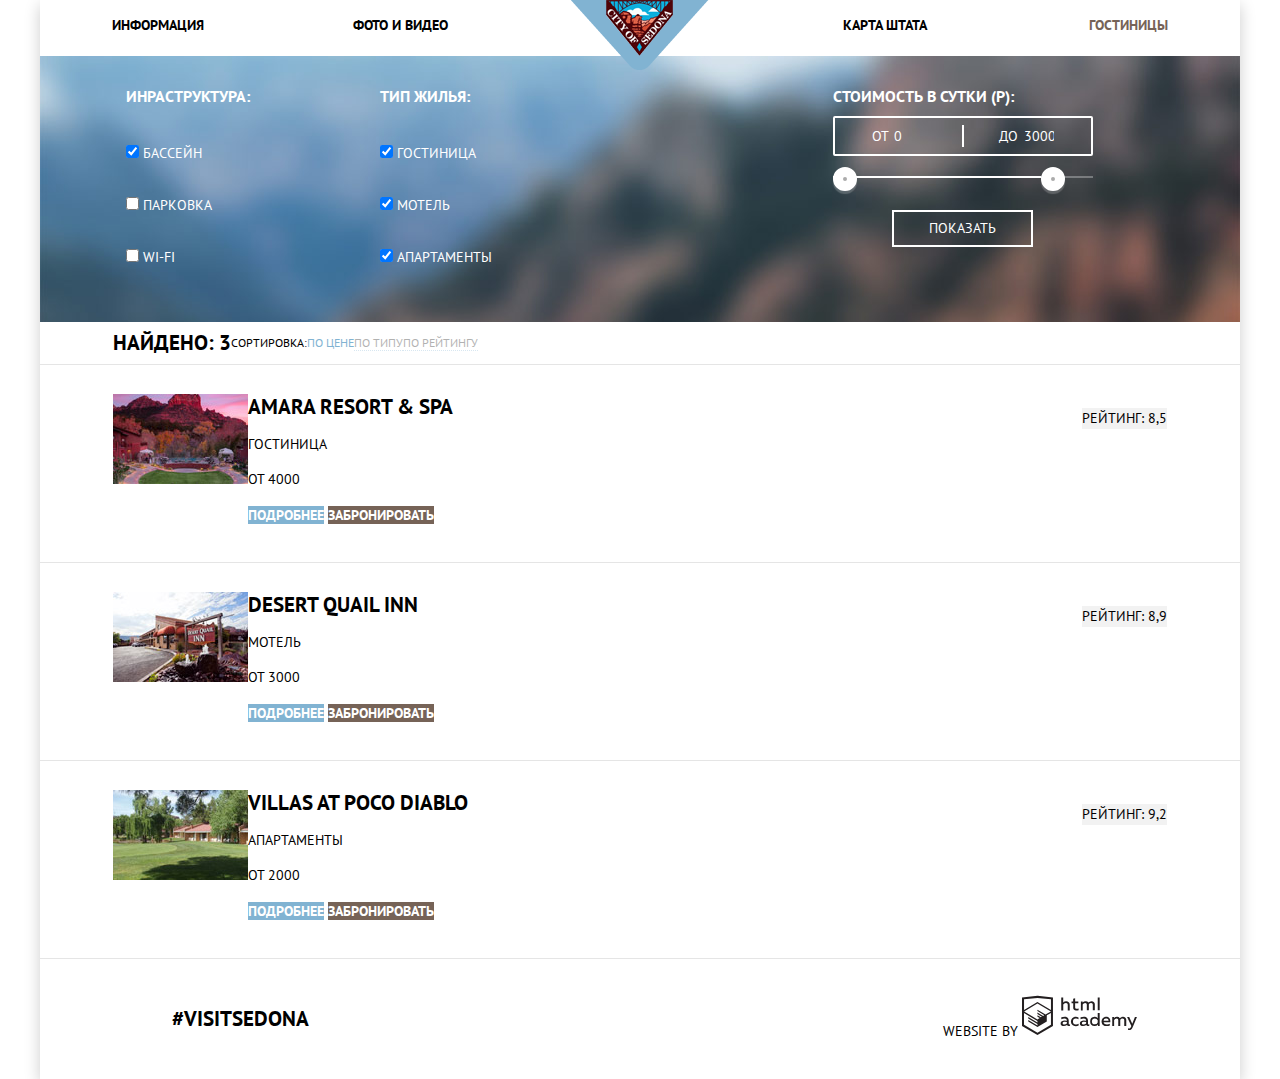
<file: hotels.html>
<!DOCTYPE html>
<html lang="ru">
<head>
  <meta charset="utf-8">
  <title>HTML Academy: Седона</title>
  <link href="https://fonts.googleapis.com/css?family=PT+Sans:400,700&amp;subset=cyrillic" rel="stylesheet">
  <link rel="stylesheet" href="css/normalize.css">
  <link rel="stylesheet" href="css/style.css">
</head>
<body>
  <div class="container">

    <header class="page-header">
      <nav class="main-navigaion">
        <ul class="site-navigation">
          <li><a href="#">Информация</a></li>
          <li><a href="#">Фото и видео</a></li>
          <li><a href="#">Карта штата</a></li>
          <li><a class="active">Гостиницы</a></li>
        </ul>
          <a class="main-logo" href="index.html"> <img src="img/main-logo.png" width="138" height="70" alt="Логотип"></a>
      </nav>
    </header>

<main>
    <form class="selection" action="https://echo.htmlacademy.ru" method="get">
      <fieldset class="options">
      <legend>Инраструктура:</legend>
       <ul class="selection-list">
        <li>
          <input id="selection-pool" type="checkbox" name="pool" checked>
          <label for="selection-pool">Бассейн</label>
        </li>
        <li>
          <input id="selection-parking" type="checkbox" name="parking-place">
          <label for="selection-parking">Парковка</label>
        </li>
        <li>
          <input id="selection-wifi" type="checkbox" name="wifi">
          <label for="selection-wifi">Wi-Fi</label>
        </li>
       </ul>
       </fieldset>
       <fieldset class="options">
      <legend>Тип жилья:</legend>
       <ul class="selection-list">
        <li>
          <input id="hotel" type="checkbox" name="hotel" checked>
          <label for="hotel">Гостиница</label>
        </li>
        <li>
          <input id="motel" type="checkbox" name="motel" checked>
          <label for="motel">Мотель</label>
        </li>
        <li>
          <input id="apartments" type="checkbox" name="apartments" checked>
          <label for="apartments">Апартаменты</label>
        </li>
       </ul>
       </fieldset>
     <div class="filter-range">
       <div class="filter-range-title">Стоимость в сутки (р):</div>
       <div class="price-controls">
         <label class="min-price">от <input type="text" name="min-price" value="0"></label>
         <label class="max-price">до <input type="text" name="max-price" value="3000"></label>
       </div>
       <div class="range-controls">
         <div class="scale">
           <div class="bar"></div>
         </div>
         <div class="range-toggle range-toggle-min"></div>
         <div class="range-toggle range-toggle-max"></div>
       </div>
       <button  class="show" type="submit">Показать</button>
     </div>
    </form>



    <div class="sort">
    <b class="caption">Найдено: 3</b>
    <p>Сортировка:</p>
    <ul class="sorting">
      <li><a class="active" href="#">По цене</a></li>
      <li><a href="#">По типу</a></li>
      <li><a href="#">По рейтингу</a></li>
    </ul>
    <ul class="sorting arrows">
      <li><a href="#"><span class="visually-hidden">up</span></a></li>
      <li><a href="#"><span class="visually-hidden">down</span></a></li>
    </ul>
  </div>
    <section class="results">
      <section class="hotel">
        <img src="img/hotel1.jpg" width="135" height="90" alt="Amara resort & spa">
        <div class="left">
          <b class="caption hotel-title"><a href="#">Amara resort & spa</a></b>
          <p>Гостиница</p>
          <p>от 4000</p>
          <a href="#" class="button-blue">Подробнее</a>
          <a href="#" class="button-brown">Забронировать</a>
        </div>
        <div class="rating">
          <span class="stars"><span class="visually-hidden">четыре звезды</span></span>
          <p>Рейтинг: 8,5</p>
        </div>
      </section>
      <section class="hotel">
        <img src="img/hotel2.jpg" width="135" height="90" alt="Desert quail inn">
        <div class="left">
          <b class="caption hotel-title"><a href="#">Desert quail inn</a></b>
          <p>Мотель</p>
          <p>от 3000</p>
          <a href="#" class="button-blue">Подробнее</a>
          <a href="#" class="button-brown">Забронировать</a>
        </div>
        <div class="rating">
          <span class="stars"><span class="visually-hidden">три звезды</span></span>
          <p>Рейтинг: 8,9</p>
        </div>
      </section>
      <section class="hotel">
        <img src="img/hotel3.jpg" width="135" height="90" alt="Villas at poco diablo">
        <div class="left">
          <b class="caption hotel-title"><a href="#">Villas at poco diablo</a></b>
          <p>Апартаменты</p>
          <p>от 2000</p>
          <a href="#" class="button-blue">Подробнее</a>
          <a href="#" class="button-brown">Забронировать</a>
        </div>
        <div class="rating">
          <span class="stars"><span class="visually-hidden">две звезды</span></span>
          <p>Рейтинг: 9,2</p>
        </div>
      </section>
    </section>
    <footer class="page-footer">
      <div class="visit-wrapper">
          <a class="visit" href="#">#Visitsedona</a>
      </div>
      <ul class="social-webs">
          <li><a class="button-blue" href="#"> <span class="visually-hidden">Twitter</span></a></li>
          <li><a class="button-blue" href="#"> <span class="visually-hidden">Facebook</span></a></li>
          <li><a class="button-blue" href="#"> <span class="visually-hidden">Youtube</span></a></li>
      </ul>
    <div class="html-academy">
      <span>website by</span>
      <a href="https://htmlacademy.ru/">
        <img src="img/logo-htmlacademy.svg" width="115" height="41" alt="Ссылка на академию">
      </a>
    </div>
    </footer>
  </div>
    </body>
  </html>
</file>
<file: css/style.css>
*,
*::before,
*::after {
  box-sizing: inherit;
}

html {
  box-sizing: border-box;
}
body{
  margin: 0;
  padding: 0;

  font-family: 'PT Sans', 'Arial', sans-serif;
  font-size: 14px;
  line-height: 21px;
  font-weight: 400;
  color: #000000;
  text-transform: uppercase;

  background-color: #ffffff;
}
a{
  text-decoration: none;
}
.container{
  position: relative;
  width: 1200px;
  margin: 0 auto;
  box-shadow: 0 5px 15px rgba(0,0,0,0.2)
}
.container ul{
  padding-left: 0;
  list-style: none;
}
.main-navigation{
  line-height: 26px;
  font-weight: 700;
  color: #000000;
  background-color: #ffffff;

}
.site-navigation{
  margin-top: 0;
  margin-bottom: 0;
  padding-top: 15px;
  height: 56px;
  display: flex;
  flex-wrap: wrap;
  align-items: flex-start;
  list-style: none;
}
.site-navigation li{
  width: 20%;
}
.site-navigation li:nth-child(4n+1){
text-align: left;
padding-left: 72px;
}
.site-navigation li:nth-child(4n+2){
text-align: left;
padding-left: 73px;

margin-right: 20%;
}
.site-navigation li:nth-child(4n+3){
text-align: right;
padding-right: 73px;
}
.site-navigation li:nth-child(4n+4){
text-align: right;
padding-right: 72px;
}
.main-logo{
  position: absolute;
  top: 0;
  left: 531px;
}
.site-navigation a{
  color: #000000;
  font-weight: 700;
}
.site-navigation a:hover{
  color: #81b3d2;
}
.site-navigation a:active{
  color: black;
  opacity: 0.3;
}
.site-navigation a.active,
.site-navigation a.active:hover,
.site-navigation a.active:active{
  color: #766357;
  opacity: 1;
}
.welkome-to-sedona{
  width: 1200px;
  height: 510px;
  padding: 76px 371px 80px;
  background-image: url("../img/white.png"), url("../img/mountain.jpg");
  background-position: 0 100%, 0 -76px;
  background-repeat: no-repeat;
}
.discription-sedona{

  text-align: center;
  display: block;
  width: 100%;
  padding-top: 61px;
  padding-left: 300px;
  padding-right: 300px;
  padding-bottom: 56px;
}
.caption{
  font-size: 21px;
  line-height: 26px;
  font-weight: 700;
}
.services-item{
  width: 400px;
}
.reason {
  display: flex;
  height: 256px;
  text-align: center;
}
.reason-blue{
  padding-left: 50px;
  padding-right: 50px;
  padding-top: 49px;
  padding-bottom: 49px;
  color: #ffffff;
  background-color: #81b3d2;
}
.other{
  background-color: #eeeeee;
}
.reason-item{
  width: 400px;
  padding-top: 50px;
  padding-bottom: 64px;
  padding-left: 60px;
  padding-right: 60px;
}
.services{
  display: flex;
  height: 330px;

  text-align: center;
}
.grey{
  background-color: #eeeeee;
}
.interested{
  font-size: 14px;
  line-height: 24px;
  padding-top: 60px;
  text-align: center;
}
.interested p{
  margin-top: 23px;
  margin-bottom: 44px;
  padding-left: 50px;
  padding-right: 50px;
}
.interested strong{
  font-size: 30px;
  line-height: 36px;
}
.search-brown{
  color: #ffffff;
  font: inherit;
  text-transform: uppercase;
  text-align: center;
  background-color: #766357;
  font-size: 21px;
  display: block;
  width: 568px;
  margin: 0 auto;
  padding: 32px;
}
.search-brown:hover{
  background-color: #604e43;
}
.search-brown:active{
  color:rgba(255, 255, 255, 0.7);
  background-color: #503e33;
}
.hotel-search{
  line-height: 26px;
  font-weight: 700;
  background-color: #ffffff;
  width: 568px;
  position: absolute;
  left: 316px;
}
.hotel-search input{
  line-height: 26px;
  font-weight: 700;
  text-transform: uppercase;
}
.button-grey{
  font: inherit;
  text-transform: uppercase;
  text-align: center;
  vertical-align: middle;

  background-color: #f2f2f2;
  border: none;
}
.button-grey:hover,
.button-grey:focus{
  background-color: #ebebeb;
}
.button-grey:active{
  background-color: #ffffff;
}
.button-blue{
  color: #ffffff;
  font: inherit;
  text-transform: uppercase;
  text-align: center;
  vertical-align: middle;

  border: none;
  background-color: #81b3d2;
}
.button-blue:hover{
  background-color: #669ec0;
}
.button-blue:active{
  color:rgba(255, 255, 255, 0.7);
  background-color: #5496bd;
}
.button-brown{
  color: #ffffff;
  font: inherit;
  text-transform: uppercase;
  text-align: center;
  vertical-align: middle;

  border: none;
  background-color: #766357;
}
.button-brown:hover{
  background-color: #604e43;
}
.button-brown:active{
  color:rgba(255, 255, 255, 0.7);
  background-color: #503e33;
}
a.button-blue,
a.button-brown{
  font-weight: 700;
}

.hotel-search .button-blue{
  font-size: 21px;
  line-height: 26px;
}

.selection{
  display: flex;
  background-image: url("../img/blur-mountain.jpg");
  background-color: #2a3e45;
  color: #ffffff;
  min-height: 217px;
  padding-left: 73px;
  padding-right: 73px;
  padding-top: 30px;
  padding-bottom: 31px;
}

.selection legend{
  font-size: 16px;
  line-height: 21px;
  font-weight: 700;
}

.options{
  border: 0;
  width: 300px;
}
.options li{
  margin-top: 31px;
}
.options ul{
  padding: 0;
}
.filter-range{
  width: 316px;
  margin-left: 210px;
  margin-right: 74px;
  border: none;
  box-sizing: content-box;
}
.filter-range-title {
  margin-bottom: 9px;

  font-weight: 700;
  font-size: 16px;
  line-height: 21px;
}
.price-controls {
  position: relative;

  height: 36px;
  margin-bottom: 20px;

  font-size: 0;

  border: 2px solid #ffffff;
  border-radius: 2px;
}
.price-controls::after {
  content: "";
  position: absolute;
  top: 50%;
  left: 50%;

  width: 2px;
  height: 22px;

  transform: translate(-50%, -50%);
  background: #ffffff;
}
.price-controls label {
  display: inline-block;

  font-size: 14px;
  line-height: 34px;
  vertical-align: top;

  cursor: pointer;
}
.price-controls .min-price,
.price-controls .max-price {
  width: 90px;
  padding-left: 37px;
}
.price-controls input {
  width: 30px;
  margin: 0;

  color: inherit;
  font: inherit;

  background: none;
  border: none;
}
.range-controls {
  position: relative;

  margin-bottom: 32px;
}
.range-controls .scale {
  height: 2px;

  background: rgba(255, 255, 255, 0.3);
}
.range-controls .bar {
  width: 80%;
  height: 2px;

  background: #ffffff;
}
.range-toggle {
  position: absolute;
  top: -9px;

  width: 4px;
  height: 4px;

  background: #ababab;
  border: 10px solid #ffffff;
  border-radius: 50%;
  box-shadow: 0 3px 1px 0 rgba(255, 255, 255, 0.2);
  cursor: pointer;


}
.range-toggle:hover {
  border: 11px solid #ffffff;
}
.range-toggle-min {
  left: 0;
}

.range-toggle-max {
  left: 80%;
}
.show{
  display: block;
  margin: 0 auto;
  padding: 6px 35px;

  color: #ffffff;
  font: inherit;
  font-weight: 400;

  text-transform: uppercase;
  text-align: center;
  vertical-align: middle;

  background: transparent;
  border: 2px solid white;
}
.show:hover{
  color: black;
  background-color: white;
}
.sort{
  padding-left: 73px;
  padding-right: 73px;
  display: flex;
  align-items: center;
  font-size: 12px ;
  line-height: 18px;
  border-bottom: 1px solid #e5e5e5;
}
.sorting{
  display: flex;
}
.sort a{
  color: black;
  opacity: 0.3;
  border-bottom: 1px dotted #81b3d2;
}
.sort a:hover{
  color: #81b3d2;
  opacity: 1;
  border-bottom: 1px dotted #81b3d2;
}
.sort a:active{
  color: black;
  opacity: 1;
  border: none;
}

.sort a.active,
.sort a.active:hover,
.sort a.active:active{
  color:#81b3d2;
  opacity: 1;
  border: none;
}
.arrows{
  margin-left: auto;
}
.rating p{
  background-color: #f2f2f2;
}
.rating{
  margin-left: auto;
}
.hotel{
  border-bottom: 1px solid #e5e5e5;
}
.hotel-title a{
  color: black;
}
.hotel-title a:hover{
  color: #81b3d2;
}
.hotel-title a:active{
  color: black;
  opacity: 0.3;
}
.hotel{
  display: flex;
  padding: 29px 73px 36px 73px;
}
.page-footer{
  background-color: rgba(255,255,255,0.9);
  display: flex;
  min-height: 120px;
  text-align: center;
  align-items: center;
}
.footer-index{
  position: relative;
  margin-top: -120px;
}
.visit-wrapper{
  width: 400px;
  text-align: center;
}
.social-webs{
  width: 400px;
}
.html-academy{
  width: 400px;
}
.visit{
  font-size: 21px;
  line-height: 26px;
  font-weight: 700;
  color: #000000;
}
.visually-hidden{
  position: absolute;
  overflow: hidden;
  clip: rect(0 0 0 0);
  height: 1px;
  width: 1px;
  margin: -1px;
  padding: 0;
  border: 0;
}
.map{
  min-height: 593px;
  background-image: url("../img/map.jpg");
  background-repeat: no-repeat;
  background-color: #cacaca;
}
</file>
